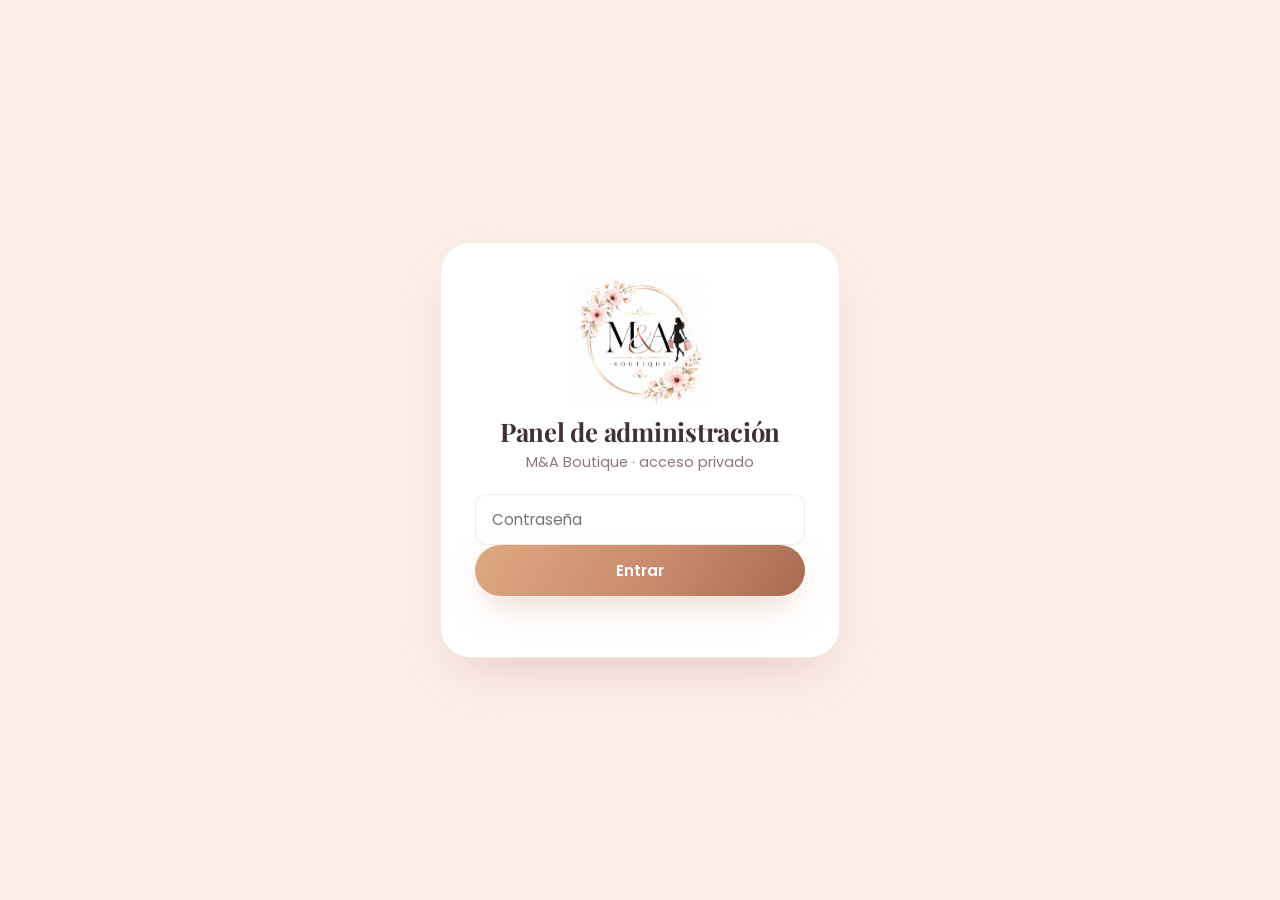
<file: admin.html>
<!DOCTYPE html>
<html lang="es-MX">
<head>
<meta charset="UTF-8">
<meta name="viewport" content="width=device-width, initial-scale=1">
<meta name="robots" content="noindex, nofollow">
<meta name="theme-color" content="#fff8f4">
<title>Panel · M&A Boutique</title>
<link rel="icon" href="assets/img/favicon.svg" type="image/svg+xml">
<link rel="preconnect" href="https://fonts.googleapis.com">
<link rel="preconnect" href="https://fonts.gstatic.com" crossorigin>
<link href="https://fonts.googleapis.com/css2?family=Playfair+Display:wght@700;800&family=Poppins:wght@400;500;600;700&display=swap" rel="stylesheet">
<link rel="stylesheet" href="assets/css/styles.css">
</head>
<body class="admin">

<!-- ===== LOGIN ===== -->
<div class="admin-login" id="login">
  <form class="admin-card" id="loginForm">
    <span class="brand__logo"><img src="assets/img/logo.png" alt="M&A" width="60" height="60"></span>
    <h1>Panel de administración</h1>
    <p class="sub">M&A Boutique · acceso privado</p>
    <input type="password" id="pass" placeholder="Contraseña" autocomplete="current-password" required>
    <button type="submit" class="btn btn-gold btn-block">Entrar</button>
    <p class="err" id="loginErr"></p>
  </form>
</div>

<!-- ===== APP ===== -->
<div class="admin-app" id="app" hidden>
  <div class="admin-top">
    <div class="brand"><span class="brand__logo"><img src="assets/img/logo.png" alt="M&A" width="34" height="34"></span> Panel M<span style="color:var(--gold)">&amp;</span>A</div>
    <div class="actions">
      <span class="save-state" id="saveState"></span>
      <a class="btn btn-ghost btn-sm" href="index.html" target="_blank" rel="noopener">Ver tienda ↗</a>
      <button class="btn btn-gold btn-sm" id="saveBtn">Guardar cambios</button>
      <button class="btn btn-ghost btn-sm" id="logout">Salir</button>
    </div>
  </div>

  <div class="admin-tabs">
    <button data-tab="productos" class="active">🛍️ Productos</button>
    <button data-tab="catalogos">📕 Catálogos PDF</button>
  </div>

  <!-- Productos -->
  <section class="admin-sec" id="sec-productos">
    <div class="admin-toolbar">
      <select id="catFilter"></select>
      <input type="search" id="prodSearch" placeholder="Buscar producto…">
      <button class="btn btn-gold btn-sm" id="addProd">+ Nuevo producto</button>
      <button class="btn btn-ghost btn-sm" id="seedProd">Cargar catálogo actual</button>
    </div>
    <div class="admin-list" id="prodList"></div>
  </section>

  <!-- Catálogos -->
  <section class="admin-sec" id="sec-catalogos" hidden>
    <div class="admin-toolbar">
      <button class="btn btn-gold btn-sm" id="addCat">+ Nuevo catálogo PDF</button>
      <span style="font-size:.82rem;color:var(--muted)">Sube tus catálogos en PDF; aparecerán en la tienda, sección “Catálogos”.</span>
    </div>
    <div class="admin-list" id="catList"></div>
  </section>
</div>

<!-- ===== Modal Producto ===== -->
<div class="admin-modal" id="prodModal">
  <div class="admin-modal__bg" data-close></div>
  <div class="admin-modal__box">
    <h3 id="prodModalTitle">Editar producto</h3>
    <div class="field-row">
      <div class="field"><label>Categoría</label><select id="f-cat"></select></div>
      <div class="field"><label>Tipo / estilo</label><input id="f-tipo" placeholder="Ej. Cargo, Dama, Tacones"></div>
    </div>
    <div class="field-row">
      <div class="field"><label>Código (opcional)</label><input id="f-code" placeholder="Ej. AM 881"></div>
      <div class="field"><label>Tallas (separadas por coma)</label><input id="f-sizes" placeholder="Ej. 7, 9, 11"></div>
    </div>
    <div class="field"><label>Título / nombre</label><input id="f-name" placeholder="Nombre del producto"></div>
    <div class="field"><label>Descripción</label><textarea id="f-desc" placeholder="Descripción corta que se ve en la tarjeta"></textarea></div>
    <div class="field"><label>Nota (opcional)</label><input id="f-note" placeholder="Ej. 50 ml · Floral / Tallas XS a XL"></div>
    <div class="field field-check"><input type="checkbox" id="f-featured"><label for="f-featured" style="margin:0">Destacado (aparece en el inicio)</label></div>
    <div class="field">
      <label>Foto del producto</label>
      <input type="file" id="f-img" accept="image/*">
      <div class="up-preview" id="imgPreview">Sin foto</div>
    </div>
    <div class="modal-foot">
      <button class="btn btn-ghost btn-sm" data-close>Cancelar</button>
      <button class="btn btn-gold btn-sm" id="prodSave">Aplicar</button>
    </div>
  </div>
</div>

<!-- ===== Modal Catálogo ===== -->
<div class="admin-modal" id="catModal">
  <div class="admin-modal__bg" data-close></div>
  <div class="admin-modal__box">
    <h3 id="catModalTitle">Nuevo catálogo PDF</h3>
    <div class="field"><label>Título del catálogo</label><input id="c-title" placeholder="Ej. Catálogo Julio"></div>
    <div class="field">
      <label>Archivo PDF</label>
      <input type="file" id="c-file" accept="application/pdf">
      <p id="c-fileState" style="font-size:.8rem;color:var(--muted);margin-top:6px"></p>
    </div>
    <div class="modal-foot">
      <button class="btn btn-ghost btn-sm" data-close>Cancelar</button>
      <button class="btn btn-gold btn-sm" id="catSave">Aplicar</button>
    </div>
  </div>
</div>

<div class="toast-wrap" id="toastWrap"></div>

<script src="assets/js/products.js"></script>
<script src="assets/js/admin.js"></script>
</body>
</html>
</file>
<file: assets/css/styles.css>
/* =============================================================
   M&A BOUTIQUE — Design System
   Cute · romántico · rose-gold + rosa pétalo + crema (según logo)
   ============================================================= */

:root{
  /* Paleta clara "cute" */
  --bg:            #fff8f4;
  --bg-2:          #fceee7;
  --surface:       #ffffff;
  --surface-2:     #fdf2ec;
  --line:          rgba(200,138,110,.18);
  --line-strong:   rgba(200,138,110,.34);
  --text:          #40303a;
  --muted:         #8c757e;
  --muted-2:       #b7a3aa;

  --gold:          #c98a6e;   /* rose-gold principal */
  --gold-2:        #dda981;   /* rose-gold claro */
  --gold-deep:     #a86b52;   /* cobre */
  --rose:          #f2a4bd;   /* rosa pétalo */
  --rose-2:        #e8759a;   /* rosa fuerte */
  --blush:         #fce7ec;
  --wa:            #25d366;
  --wa-dark:       #128c7e;

  /* Gradientes por categoría (pastel cute) */
  --g-medusa:    linear-gradient(135deg,#9db8e6 0%,#7c9adb 55%,#9d8ce0 100%);
  --g-shein:     linear-gradient(135deg,#ff9ec4 0%,#f072b0 60%,#c77df0 100%);
  --g-jafra:     linear-gradient(135deg,#f6cf98 0%,#e0a06a 55%,#cf885f 100%);
  --g-oriflame:  linear-gradient(135deg,#94ded2 0%,#5cbdb0 55%,#54a6b6 100%);
  --g-zapatos:   linear-gradient(135deg,#fbc9d5 0%,#ef9bb0 55%,#e084a0 100%);
  --g-accesorios:linear-gradient(135deg,#ceb8f7 0%,#ac90ee 55%,#957fd6 100%);

  --radius:      20px;
  --radius-sm:   14px;
  --radius-lg:   30px;
  --shadow:      0 22px 55px -22px rgba(183,110,121,.38);
  --shadow-gold: 0 14px 36px -12px rgba(201,138,110,.5);
  --ease:        cubic-bezier(.2,.7,.2,1);

  --font-display: "Playfair Display","Bodoni MT","Didot",Georgia,serif;
  --font-script:  "Dancing Script","Segoe Script",cursive;
  --font-body:    "Poppins","Inter",-apple-system,BlinkMacSystemFont,"Segoe UI",Roboto,sans-serif;

  --maxw: 1240px;
}

/* -------------------- Reset -------------------- */
*,*::before,*::after{box-sizing:border-box;margin:0;padding:0}
html{scroll-behavior:smooth;-webkit-text-size-adjust:100%;overflow-x:hidden}
[hidden]{display:none!important}
body{
  font-family:var(--font-body);
  background:var(--bg);
  color:var(--text);
  line-height:1.6;
  overflow-x:hidden;
  -webkit-font-smoothing:antialiased;
  background-image:
    radial-gradient(ellipse 60% 50% at 100% 0%,rgba(242,164,189,.16),transparent 60%),
    radial-gradient(ellipse 50% 40% at 0% 15%,rgba(221,169,129,.14),transparent 55%);
  background-attachment:fixed;
}
img{display:block;max-width:100%;height:auto}
a{color:inherit;text-decoration:none}
button{font-family:inherit;cursor:pointer;border:none;background:none;color:inherit}
ul{list-style:none}
h1,h2,h3,h4{font-family:var(--font-display);font-weight:700;line-height:1.1;letter-spacing:-.01em;color:var(--text)}
::selection{background:var(--rose);color:#fff}

/* Scrollbar */
::-webkit-scrollbar{width:11px;height:11px}
::-webkit-scrollbar-track{background:var(--bg-2)}
::-webkit-scrollbar-thumb{background:var(--rose);border-radius:20px;border:2px solid var(--bg-2)}
::-webkit-scrollbar-thumb:hover{background:var(--rose-2)}

/* -------------------- Layout helpers -------------------- */
.container{width:100%;max-width:var(--maxw);margin-inline:auto;padding-inline:20px}
.section{padding-block:clamp(56px,8vw,110px);position:relative}
.eyebrow{
  display:inline-flex;align-items:center;gap:8px;
  font-size:.74rem;letter-spacing:.28em;text-transform:uppercase;
  color:var(--gold-deep);font-weight:600;margin-bottom:14px;
}
.eyebrow::before{content:"♥";color:var(--rose-2);letter-spacing:0;font-size:.9rem}
.section-title{font-size:clamp(2rem,5vw,3.4rem);margin-bottom:14px}
.section-title .accent{
  background:linear-gradient(90deg,var(--gold),var(--rose-2));
  -webkit-background-clip:text;background-clip:text;color:transparent;font-style:italic;
}
.section-sub{color:var(--muted);max-width:620px;font-size:1.02rem}
.center{text-align:center;margin-inline:auto}
.grad-text{
  background:linear-gradient(90deg,var(--gold-deep),var(--rose-2));
  -webkit-background-clip:text;background-clip:text;color:transparent;
}

/* -------------------- Buttons -------------------- */
.btn{
  display:inline-flex;align-items:center;justify-content:center;gap:10px;
  padding:14px 26px;border-radius:999px;font-weight:600;font-size:.95rem;
  transition:transform .35s var(--ease),box-shadow .35s var(--ease),background .3s;
  will-change:transform;position:relative;overflow:hidden;white-space:nowrap;
}
.btn:active{transform:scale(.96)}
.btn-gold{
  background:linear-gradient(120deg,var(--gold-2),var(--gold) 55%,var(--gold-deep));
  color:#fff;box-shadow:var(--shadow-gold);
}
.btn-gold:hover{transform:translateY(-3px)}
.btn-gold::after{
  content:"";position:absolute;inset:0;transform:translateX(-120%);
  background:linear-gradient(110deg,transparent 20%,rgba(255,255,255,.55) 50%,transparent 80%);
}
.btn-gold:hover::after{animation:shine 1s var(--ease)}
@keyframes shine{to{transform:translateX(120%)}}
.btn-ghost{border:1.5px solid var(--rose);color:var(--gold-deep);background:rgba(255,255,255,.5)}
.btn-ghost:hover{border-color:var(--rose-2);color:var(--rose-2);transform:translateY(-3px);background:#fff}
.btn-wa{background:var(--wa);color:#04231a;font-weight:700}
.btn-wa:hover{transform:translateY(-3px);box-shadow:0 14px 34px -12px rgba(37,211,102,.55)}
.btn-block{width:100%}
.btn-sm{padding:10px 18px;font-size:.86rem}

/* -------------------- Announcement marquee -------------------- */
.marquee{
  background:linear-gradient(90deg,var(--rose-2),var(--rose),var(--gold-2),var(--rose),var(--rose-2));
  color:#fff;font-weight:600;font-size:.8rem;letter-spacing:.05em;
  overflow:hidden;white-space:nowrap;padding:9px 0;position:relative;z-index:60;
  text-shadow:0 1px 2px rgba(160,60,90,.25);
}
.marquee__track{display:inline-flex;gap:48px;animation:marq 26s linear infinite;padding-left:48px}
.marquee span{display:inline-flex;align-items:center;gap:10px}
@keyframes marq{to{transform:translateX(-50%)}}

/* -------------------- Header -------------------- */
.header{
  position:sticky;top:0;z-index:50;
  background:rgba(255,248,244,.75);backdrop-filter:blur(16px) saturate(140%);
  border-bottom:1px solid transparent;transition:padding .3s var(--ease),background .3s,border-color .3s;
}
.header.scrolled{border-color:var(--line);background:rgba(255,248,244,.92);box-shadow:0 6px 24px -18px rgba(183,110,121,.6)}
.nav{display:flex;align-items:center;justify-content:space-between;gap:20px;padding-block:16px;transition:padding-block .3s}
.header.scrolled .nav{padding-block:10px}
.brand{display:flex;align-items:center;gap:12px;font-family:var(--font-display);font-size:1.5rem;font-weight:800;letter-spacing:.02em}
.brand .amp{color:var(--gold)}
.brand__mark{
  width:42px;height:42px;border-radius:12px;display:grid;place-items:center;
  background:linear-gradient(135deg,var(--gold),var(--gold-deep));color:#fff;
  font-weight:800;font-size:1.05rem;box-shadow:var(--shadow-gold);flex-shrink:0;
}
.brand__logo{
  width:46px;height:46px;border-radius:50%;flex-shrink:0;overflow:hidden;
  background:radial-gradient(circle,#fff,#fbf3ef);
  box-shadow:0 0 0 1.5px var(--rose),0 8px 20px -8px rgba(183,110,121,.4);
}
.brand__logo img{width:100%;height:100%;object-fit:cover;transform:scale(1.02)}
.nav__links{display:flex;align-items:center;gap:6px}
.nav__links a{
  padding:9px 14px;border-radius:999px;font-size:.9rem;color:var(--muted);
  font-weight:500;transition:color .25s,background .25s;position:relative;
}
.nav__links a:hover{color:var(--gold-deep);background:var(--blush)}
.nav__actions{display:flex;align-items:center;gap:12px}
.icon-btn{
  width:44px;height:44px;border-radius:12px;display:grid;place-items:center;
  border:1px solid var(--line);background:#fff;color:var(--text);
  transition:.25s var(--ease);position:relative;
}
.icon-btn:hover{border-color:var(--rose);color:var(--rose-2);transform:translateY(-2px)}
.cart-count{
  position:absolute;top:-7px;right:-7px;min-width:20px;height:20px;padding:0 5px;
  background:var(--rose-2);color:#fff;border-radius:999px;font-size:.7rem;font-weight:700;
  display:grid;place-items:center;transform:scale(0);transition:transform .3s var(--ease);
}
.cart-count.show{transform:scale(1)}
.cart-count.bump{animation:bump .4s var(--ease)}
@keyframes bump{0%,100%{transform:scale(1)}40%{transform:scale(1.4)}}
.burger{display:none}

/* -------------------- Hero -------------------- */
.hero{position:relative;padding-block:clamp(60px,10vw,120px) clamp(40px,7vw,90px);overflow:hidden}
.hero__bg{position:absolute;inset:0;z-index:-2}
.blob{position:absolute;border-radius:50%;filter:blur(72px);opacity:.55;mix-blend-mode:multiply}
.blob.b1{width:520px;height:520px;background:radial-gradient(circle,#ffb6cf,transparent 70%);top:-160px;left:-120px;animation:float1 16s ease-in-out infinite}
.blob.b2{width:460px;height:460px;background:radial-gradient(circle,#f6cf98,transparent 70%);top:120px;right:-140px;animation:float2 20s ease-in-out infinite}
.blob.b3{width:380px;height:380px;background:radial-gradient(circle,#ceb8f7,transparent 70%);bottom:-120px;left:40%;opacity:.4;animation:float1 22s ease-in-out infinite reverse}
@keyframes float1{50%{transform:translate(40px,-30px) scale(1.08)}}
@keyframes float2{50%{transform:translate(-50px,30px) scale(1.1)}}
.hero__grid{
  position:absolute;inset:0;z-index:-1;opacity:.5;
  background-image:linear-gradient(var(--line) 1px,transparent 1px),linear-gradient(90deg,var(--line) 1px,transparent 1px);
  background-size:52px 52px;-webkit-mask-image:radial-gradient(ellipse 80% 60% at 50% 30%,#000 20%,transparent 75%);
          mask-image:radial-gradient(ellipse 80% 60% at 50% 30%,#000 20%,transparent 75%);
}
.hero__inner{display:grid;grid-template-columns:1.1fr .9fr;gap:40px;align-items:center}
.hero__inner>*{min-width:0}
.nav{min-width:0}
.brand{min-width:0}
.hero__badge{
  display:inline-flex;align-items:center;gap:10px;padding:8px 16px;border-radius:999px;
  border:1px solid var(--line-strong);background:#fff;
  font-size:.8rem;color:var(--muted);margin-bottom:22px;box-shadow:0 6px 18px -12px rgba(183,110,121,.4);
}
.hero__badge .dot{width:8px;height:8px;border-radius:50%;background:var(--wa);box-shadow:0 0 0 0 var(--wa);animation:pulse 2s infinite}
@keyframes pulse{70%{box-shadow:0 0 0 8px transparent}100%{box-shadow:0 0 0 0 transparent}}
.hero h1{font-size:clamp(2.6rem,6.4vw,5rem);margin-bottom:20px}
.hero h1 em{font-family:var(--font-script);font-style:normal;font-weight:700;font-size:1.15em;line-height:.9}
.hero__lead{font-size:clamp(1rem,1.4vw,1.18rem);color:var(--muted);max-width:520px;margin-bottom:30px}
.hero__lead b{color:var(--gold-deep)}
.hero__cta{display:flex;gap:14px;flex-wrap:wrap}
.hero__stats{display:flex;gap:30px;margin-top:38px;flex-wrap:wrap}
.stat b{font-family:var(--font-display);font-size:1.9rem;display:block;line-height:1}
.stat span{font-size:.82rem;color:var(--muted-2);letter-spacing:.04em}

/* Hero visual — collage de tarjetas flotantes */
.hero__visual{position:relative;height:520px}
.float-card{
  position:absolute;width:210px;border-radius:var(--radius);overflow:hidden;
  box-shadow:var(--shadow);border:1px solid var(--line-strong);
  animation:bob 6s ease-in-out infinite;background:var(--surface);
}
.float-card .fc-media{height:230px;display:grid;place-items:center;color:#fff;position:relative;text-align:center;text-shadow:0 2px 10px rgba(0,0,0,.28)}
.float-card .fc-tag{position:absolute;top:10px;left:10px;font-size:.66rem;letter-spacing:.15em;background:rgba(0,0,0,.28);padding:4px 9px;border-radius:999px;backdrop-filter:blur(6px);text-shadow:none}
.float-card .fc-body{padding:12px 14px;background:var(--surface)}
.float-card .fc-body b{font-family:var(--font-display);font-size:1rem}
.float-card .fc-body span{font-size:.76rem;color:var(--muted)}
.fc1{top:0;left:8%;animation-delay:0s;z-index:3}
.fc2{top:70px;right:0;width:190px;animation-delay:-2s;z-index:2}
.fc3{bottom:0;left:0;width:180px;animation-delay:-4s;z-index:1}
@keyframes bob{50%{transform:translateY(-18px)}}
.hero__ring{position:absolute;inset:auto;top:50%;left:50%;width:400px;height:400px;transform:translate(-50%,-50%);border:1.5px dashed var(--rose);border-radius:50%;z-index:0;opacity:.7;animation:spin 40s linear infinite}
.hero__ring.ring2{width:470px;height:470px;border-style:dotted;border-color:var(--gold-2);opacity:.55;animation:spin 60s linear infinite reverse}
@keyframes spin{to{transform:translate(-50%,-50%) rotate(360deg)}}
/* ---- Moneda / medalla 3D ---- */
.hero__coin{
  position:absolute;top:50%;left:50%;transform:translate(-50%,-50%);
  width:320px;height:320px;z-index:2;perspective:1400px;
}
.coin-tilt{width:100%;height:100%;transform-style:preserve-3d;transform:rotateX(-8deg)}
.coin-spin{
  position:relative;width:100%;height:100%;transform-style:preserve-3d;
  animation:coinSpin 15s linear infinite;
}
@keyframes coinSpin{from{transform:rotateY(0)}to{transform:rotateY(360deg)}}
.coin-face{
  position:absolute;inset:0;border-radius:50%;overflow:hidden;
  -webkit-backface-visibility:hidden;backface-visibility:hidden;
  background:radial-gradient(circle at 38% 32%,#fff,#fbeee7 70%,#f3ddd2);
  box-shadow:0 0 0 3px var(--gold-2),0 0 0 7px rgba(255,255,255,.7),0 0 0 9px var(--rose),
             inset 0 0 26px rgba(168,107,82,.18);
}
.coin-front img{width:100%;height:100%;object-fit:cover;transform:scale(1.05)}
/* brillo/gloss que da sensación 3D */
.coin-face::after{
  content:"";position:absolute;inset:0;border-radius:50%;pointer-events:none;
  background:linear-gradient(125deg,rgba(255,255,255,.55) 0%,rgba(255,255,255,0) 32%,rgba(255,255,255,0) 68%,rgba(168,107,82,.18) 100%);
}
.coin-back{transform:rotateY(180deg);display:grid;place-items:center}
.coin-back__deco{display:flex;flex-direction:column;align-items:center;gap:6px;text-align:center}
.coin-back .cb-crown{color:var(--rose-2);font-size:1.3rem;line-height:1}
.coin-back .cb-mono{
  font-family:var(--font-display);font-weight:800;font-size:3.6rem;line-height:.9;
  background:linear-gradient(135deg,var(--gold-2),var(--gold-deep));
  -webkit-background-clip:text;background-clip:text;color:transparent;
}
.coin-back .cb-mono .amp{background:linear-gradient(135deg,var(--rose),var(--rose-2));-webkit-background-clip:text;background-clip:text;color:transparent}
.coin-back .cb-sub{font-family:var(--font-body);letter-spacing:.42em;font-size:.8rem;color:var(--gold-deep);font-weight:600;padding-left:.42em}
.coin-back .cb-hanger{color:var(--gold-2);font-size:1rem;letter-spacing:.2em}
/* sombra proyectada bajo la moneda (refuerza el 3D) */
.coin-shadow{
  position:absolute;top:calc(50% + 150px);left:50%;width:230px;height:34px;
  transform:translate(-50%,-50%);border-radius:50%;z-index:0;
  background:radial-gradient(ellipse,rgba(120,60,80,.35),transparent 70%);
  filter:blur(4px);animation:coinShadow 15s linear infinite;
}
@keyframes coinShadow{0%,100%{width:230px;opacity:.35}50%{width:150px;opacity:.2}}

/* -------------------- Category showcase -------------------- */
.cats{display:grid;grid-template-columns:repeat(3,1fr);gap:18px;margin-top:44px}
.cat-card{
  position:relative;border-radius:var(--radius);overflow:hidden;min-height:200px;
  padding:24px;display:flex;flex-direction:column;justify-content:flex-end;
  border:1px solid var(--line);isolation:isolate;transition:transform .5s var(--ease),box-shadow .5s;
  cursor:pointer;
}
.cat-card:hover{transform:translateY(-6px);box-shadow:var(--shadow)}
.cat-card__bg{position:absolute;inset:0;z-index:-1;opacity:.95;transition:transform .8s var(--ease)}
.cat-card:hover .cat-card__bg{transform:scale(1.08)}
.cat-card::after{content:"";position:absolute;inset:0;z-index:-1;background:linear-gradient(180deg,transparent 25%,rgba(70,30,45,.72))}
.cat-card__icon{font-size:2rem;margin-bottom:auto;filter:drop-shadow(0 4px 10px rgba(0,0,0,.35))}
.cat-card h3{font-size:1.4rem;margin-bottom:4px;color:#fff}
.cat-card p{font-size:.86rem;color:rgba(255,255,255,.88);margin-bottom:12px}
.cat-card .cat-go{font-size:.82rem;color:#fff;font-weight:600;display:inline-flex;gap:6px;align-items:center;transition:gap .3s}
.cat-card:hover .cat-go{gap:12px}

/* -------------------- Toolbar (filtros) -------------------- */
.shop-head{display:flex;justify-content:space-between;align-items:flex-end;gap:20px;flex-wrap:wrap;margin-bottom:28px}
.tabs{display:flex;gap:8px;flex-wrap:wrap}
.tab{
  padding:10px 18px;border-radius:999px;border:1px solid var(--line);
  font-size:.86rem;font-weight:500;color:var(--muted);background:#fff;
  transition:.25s var(--ease);white-space:nowrap;
}
.tab:hover{color:var(--gold-deep);border-color:var(--rose)}
.tab.active{background:linear-gradient(120deg,var(--gold-2),var(--gold));color:#fff;border-color:transparent;font-weight:600;box-shadow:var(--shadow-gold)}
.search-wrap{position:relative;flex:1;min-width:220px;max-width:340px}
.search-wrap input{
  width:100%;padding:12px 16px 12px 42px;border-radius:999px;border:1px solid var(--line);
  background:#fff;color:var(--text);font-size:.9rem;font-family:inherit;transition:border .25s,box-shadow .25s;
}
.search-wrap input::placeholder{color:var(--muted-2)}
.search-wrap input:focus{outline:none;border-color:var(--rose);box-shadow:0 0 0 4px rgba(242,164,189,.2)}
.search-wrap svg{position:absolute;left:15px;top:50%;transform:translateY(-50%);color:var(--muted-2)}
.subfilters{display:flex;gap:8px;overflow-x:auto;padding-bottom:8px;margin-bottom:26px;-ms-overflow-style:none;scrollbar-width:none}
.subfilters::-webkit-scrollbar{display:none}
.chip{
  padding:7px 15px;border-radius:999px;border:1px solid var(--line);font-size:.8rem;
  color:var(--muted);white-space:nowrap;transition:.2s;flex-shrink:0;background:#fff;
}
.chip:hover{color:var(--gold-deep)}
.chip.active{background:var(--blush);border-color:var(--rose);color:var(--rose-2);font-weight:600}

/* -------------------- Product grid -------------------- */
.grid{display:grid;grid-template-columns:repeat(auto-fill,minmax(230px,1fr));gap:22px}
.pcard{
  background:var(--surface);border:1px solid var(--line);border-radius:var(--radius);
  overflow:hidden;display:flex;flex-direction:column;position:relative;
  transition:transform .4s var(--ease),box-shadow .4s,border-color .4s;transform-style:preserve-3d;
  box-shadow:0 10px 30px -22px rgba(183,110,121,.5);
}
.pcard:hover{border-color:var(--rose);box-shadow:var(--shadow)}
.pcard__media{position:relative;aspect-ratio:3/4;overflow:hidden}
.pcard__ph{
  position:absolute;inset:0;display:flex;flex-direction:column;justify-content:space-between;
  padding:16px;color:#fff;text-shadow:0 2px 10px rgba(0,0,0,.28);
}
.pcard__ph::before{content:"";position:absolute;inset:0;background:linear-gradient(180deg,rgba(0,0,0,.05),rgba(0,0,0,.22))}
.pcard__ph .ph-code{
  position:relative;align-self:flex-start;font-size:.66rem;letter-spacing:.14em;font-weight:600;
  background:rgba(0,0,0,.28);backdrop-filter:blur(6px);padding:5px 10px;border-radius:999px;text-shadow:none;
}
.pcard__ph .ph-mark{position:relative;font-family:var(--font-display);font-size:2rem;font-weight:800;opacity:.98;text-align:center;line-height:1;letter-spacing:.02em}
.pcard__ph .ph-tipo{position:relative;font-size:.8rem;text-align:center;opacity:.92;letter-spacing:.08em;text-transform:uppercase}
.pcard__img{position:absolute;inset:0;width:100%;height:100%;object-fit:cover;z-index:2;transition:transform .7s var(--ease)}
.pcard:hover .pcard__img{transform:scale(1.07)}
.pcard__badge{
  position:absolute;top:12px;right:12px;z-index:5;font-size:.66rem;font-weight:700;letter-spacing:.05em;
  padding:5px 11px;border-radius:999px;background:linear-gradient(120deg,var(--gold-2),var(--gold));color:#fff;
}
.pcard__badge.order{background:rgba(255,255,255,.9);color:var(--gold-deep);backdrop-filter:blur(6px)}
.pcard__fav{
  position:absolute;top:12px;left:12px;z-index:5;width:34px;height:34px;border-radius:50%;
  display:grid;place-items:center;background:rgba(255,255,255,.85);backdrop-filter:blur(6px);color:var(--muted-2);
  opacity:0;transform:translateY(-6px);transition:.3s var(--ease);font-size:.9rem;
}
.pcard:hover .pcard__fav{opacity:1;transform:translateY(0)}
.pcard__fav.on{color:var(--rose-2)}
.pcard__body{padding:16px;display:flex;flex-direction:column;gap:10px;flex:1}
.pcard__cat{font-size:.68rem;letter-spacing:.14em;text-transform:uppercase;color:var(--gold-deep);font-weight:600}
.pcard__name{font-family:var(--font-display);font-size:1.08rem;line-height:1.2}
.pcard__meta{font-size:.8rem;color:var(--muted);display:flex;align-items:center;gap:8px;flex-wrap:wrap}
.pcard__sizes{display:flex;flex-wrap:wrap;gap:6px;margin-top:2px}
.size-pill{
  min-width:30px;padding:4px 8px;border-radius:8px;border:1px solid var(--line);
  font-size:.76rem;text-align:center;color:var(--muted);cursor:pointer;transition:.2s;user-select:none;background:#fff;
}
.size-pill:hover{border-color:var(--rose);color:var(--gold-deep)}
.size-pill.sel{background:var(--gold);color:#fff;border-color:var(--gold);font-weight:600}
.pcard__foot{margin-top:auto;display:flex;gap:8px}
.add-btn{
  flex:1;padding:11px;border-radius:12px;font-weight:600;font-size:.86rem;
  background:linear-gradient(120deg,var(--gold-2),var(--gold));color:#fff;transition:.3s var(--ease);
  display:flex;align-items:center;justify-content:center;gap:8px;
}
.add-btn:hover{transform:translateY(-2px);box-shadow:var(--shadow-gold)}
.add-btn.added{background:var(--wa);color:#04231a}
.wa-mini{
  width:44px;flex-shrink:0;border-radius:12px;background:rgba(37,211,102,.12);border:1px solid rgba(37,211,102,.4);
  color:var(--wa-dark);display:grid;place-items:center;transition:.3s}
.wa-mini:hover{background:var(--wa);color:#fff}
.empty{grid-column:1/-1;text-align:center;padding:60px 20px;color:var(--muted)}
.empty b{display:block;font-family:var(--font-display);font-size:1.4rem;color:var(--text);margin-bottom:6px}

/* -------------------- Steps (cómo comprar) -------------------- */
.steps{display:grid;grid-template-columns:repeat(3,1fr);gap:22px;margin-top:44px;counter-reset:s}
.step{
  background:var(--surface);border:1px solid var(--line);border-radius:var(--radius);padding:30px 26px;position:relative;
  transition:transform .4s var(--ease),border-color .4s,box-shadow .4s;overflow:hidden;
  box-shadow:0 12px 34px -26px rgba(183,110,121,.6);
}
.step:hover{transform:translateY(-6px);border-color:var(--rose);box-shadow:var(--shadow)}
.step::before{
  counter-increment:s;content:"0" counter(s);position:absolute;top:-10px;right:14px;
  font-family:var(--font-display);font-size:5rem;font-weight:800;color:rgba(201,138,110,.12);
}
.step__ic{width:52px;height:52px;border-radius:14px;display:grid;place-items:center;font-size:1.5rem;
  background:linear-gradient(135deg,var(--blush),#fff);border:1px solid var(--line-strong);margin-bottom:16px}
.step h3{font-size:1.25rem;margin-bottom:8px}
.step p{font-size:.9rem;color:var(--muted)}

/* -------------------- Benefits -------------------- */
.benefits{display:grid;grid-template-columns:repeat(4,1fr);gap:18px}
.benefit{text-align:center;padding:26px 18px;border-radius:var(--radius);border:1px solid var(--line);background:var(--surface);transition:.4s var(--ease);box-shadow:0 12px 34px -26px rgba(183,110,121,.5)}
.benefit:hover{border-color:var(--rose);transform:translateY(-4px);box-shadow:var(--shadow)}
.benefit .b-ic{font-size:1.8rem;margin-bottom:12px}
.benefit b{font-family:var(--font-display);font-size:1.05rem;display:block;margin-bottom:4px}
.benefit span{font-size:.84rem;color:var(--muted)}

/* -------------------- Testimonials -------------------- */
.testi{display:grid;grid-template-columns:repeat(3,1fr);gap:20px;margin-top:44px}
.tcard{background:var(--surface);border:1px solid var(--line);border-radius:var(--radius);padding:28px;transition:.4s var(--ease);box-shadow:0 12px 34px -26px rgba(183,110,121,.5)}
.tcard:hover{transform:translateY(-5px);border-color:var(--rose);box-shadow:var(--shadow)}
.tcard .stars{color:var(--gold);margin-bottom:12px;letter-spacing:2px}
.tcard p{font-size:.95rem;margin-bottom:18px;color:var(--text)}
.tcard .who{display:flex;align-items:center;gap:12px}
.tcard .who .av{width:42px;height:42px;border-radius:50%;display:grid;place-items:center;font-weight:700;color:#fff;background:linear-gradient(135deg,var(--gold),var(--rose-2))}
.tcard .who b{font-size:.9rem}
.tcard .who span{font-size:.76rem;color:var(--muted)}

/* -------------------- FAQ -------------------- */
.faq{max-width:820px;margin-inline:auto}
.faq-item{border:1px solid var(--line);border-radius:var(--radius-sm);margin-bottom:12px;overflow:hidden;background:var(--surface);transition:border-color .3s,box-shadow .3s;box-shadow:0 10px 30px -26px rgba(183,110,121,.5)}
.faq-item.open{border-color:var(--rose);box-shadow:var(--shadow)}
.faq-q{width:100%;display:flex;justify-content:space-between;align-items:center;gap:16px;padding:20px 22px;text-align:left;font-weight:600;font-size:1rem;color:var(--text)}
.faq-q .plus{flex-shrink:0;width:26px;height:26px;position:relative;transition:transform .35s var(--ease)}
.faq-q .plus::before,.faq-q .plus::after{content:"";position:absolute;background:var(--rose-2);border-radius:2px;top:50%;left:50%;transform:translate(-50%,-50%)}
.faq-q .plus::before{width:14px;height:2px}
.faq-q .plus::after{width:2px;height:14px;transition:transform .35s var(--ease)}
.faq-item.open .plus{transform:rotate(180deg)}
.faq-item.open .plus::after{transform:translate(-50%,-50%) scaleY(0)}
.faq-a{max-height:0;overflow:hidden;transition:max-height .4s var(--ease)}
.faq-a p{padding:0 22px 22px;color:var(--muted);font-size:.92rem}

/* -------------------- CTA band -------------------- */
.cta-band{position:relative;border-radius:var(--radius-lg);overflow:hidden;padding:clamp(40px,6vw,70px);text-align:center;border:1px solid var(--line-strong);background:linear-gradient(135deg,var(--blush),#fff 60%,#fdeee7)}
.cta-band__bg{position:absolute;inset:0;z-index:-1;background:var(--g-shein);opacity:.1}
.cta-band h2{font-size:clamp(1.8rem,4vw,3rem);margin-bottom:14px}
.cta-band p{color:var(--muted);max-width:520px;margin:0 auto 26px}
.cta-band .btns{display:flex;gap:14px;justify-content:center;flex-wrap:wrap}

/* -------------------- Footer -------------------- */
.footer{border-top:1px solid var(--line);padding-block:60px 30px;margin-top:40px;background:linear-gradient(180deg,var(--bg-2),#fbe6de)}
.footer__grid{display:grid;grid-template-columns:1.5fr 1fr 1fr 1.2fr;gap:36px;margin-bottom:40px}
.footer__brand p{color:var(--muted);font-size:.9rem;margin:14px 0 18px;max-width:280px}
.footer .socials{display:flex;gap:10px}
.footer .socials a{width:40px;height:40px;border-radius:10px;border:1px solid var(--line);display:grid;place-items:center;transition:.25s;background:#fff;color:var(--gold-deep)}
.footer .socials a:hover{border-color:var(--rose);color:var(--rose-2);transform:translateY(-2px)}
.footer h4{font-family:var(--font-body);font-size:.8rem;letter-spacing:.16em;text-transform:uppercase;color:var(--gold-deep);margin-bottom:16px}
.footer ul li{margin-bottom:10px}
.footer ul a{color:var(--muted);font-size:.9rem;transition:color .2s}
.footer ul a:hover{color:var(--rose-2)}
.footer__bar{display:flex;justify-content:space-between;align-items:center;gap:16px;flex-wrap:wrap;padding-top:24px;border-top:1px solid var(--line);color:var(--muted-2);font-size:.82rem}

/* -------------------- WhatsApp float -------------------- */
.wa-float{position:fixed;right:22px;bottom:22px;z-index:70;display:flex;flex-direction:column;align-items:flex-end;gap:12px}
.wa-bubble{
  background:var(--surface);border:1px solid var(--line-strong);border-radius:16px 16px 4px 16px;
  padding:14px 16px;max-width:250px;box-shadow:var(--shadow);position:relative;
  transform:translateY(10px) scale(.9);opacity:0;pointer-events:none;transition:.4s var(--ease);
}
.wa-bubble.show{transform:none;opacity:1;pointer-events:auto}
.wa-bubble b{font-size:.86rem;display:flex;align-items:center;gap:8px;margin-bottom:4px}
.wa-bubble b::before{content:"";width:8px;height:8px;border-radius:50%;background:var(--wa)}
.wa-bubble p{font-size:.8rem;color:var(--muted)}
.wa-bubble .close{position:absolute;top:6px;right:8px;color:var(--muted-2);font-size:1rem;line-height:1}
.wa-btn{
  width:62px;height:62px;border-radius:50%;background:var(--wa);display:grid;place-items:center;
  box-shadow:0 12px 30px -8px rgba(37,211,102,.55);transition:transform .3s var(--ease);position:relative;
}
.wa-btn:hover{transform:scale(1.08)}
.wa-btn::before{content:"";position:absolute;inset:0;border-radius:50%;background:var(--wa);opacity:.5;animation:waRing 2.2s ease-out infinite;z-index:-1}
@keyframes waRing{0%{transform:scale(1);opacity:.5}100%{transform:scale(1.8);opacity:0}}
.wa-btn svg{width:34px;height:34px;color:#fff}

/* -------------------- Back to top -------------------- */
.totop{position:fixed;left:22px;bottom:78px;z-index:65;width:46px;height:46px;border-radius:12px;
  background:var(--surface);border:1px solid var(--line-strong);display:grid;place-items:center;color:var(--gold-deep);
  opacity:0;transform:translateY(20px);pointer-events:none;transition:.35s var(--ease);box-shadow:var(--shadow)}
.totop.show{opacity:1;transform:none;pointer-events:auto}
.totop:hover{border-color:var(--rose);color:var(--rose-2);transform:translateY(-3px)}

/* -------------------- Música de fondo -------------------- */
.music-btn{
  position:fixed;left:22px;bottom:22px;z-index:66;width:46px;height:46px;border-radius:12px;
  background:linear-gradient(120deg,var(--gold-2),var(--gold));color:#fff;display:grid;place-items:center;
  box-shadow:var(--shadow-gold);transition:.3s var(--ease);
}
.music-btn:hover{transform:translateY(-3px)}
.music-btn .icon-play{width:18px;height:18px}
.music-btn .eq{display:none;align-items:flex-end;gap:2px;height:16px}
.music-btn .eq i{width:3px;background:#fff;border-radius:2px;transform-origin:bottom;animation:eq 1s ease-in-out infinite}
.music-btn .eq i:nth-child(1){height:7px;animation-delay:-.4s}
.music-btn .eq i:nth-child(2){height:15px;animation-delay:-.15s}
.music-btn .eq i:nth-child(3){height:9px;animation-delay:-.6s}
.music-btn .eq i:nth-child(4){height:13px;animation-delay:-.05s}
@keyframes eq{0%,100%{transform:scaleY(.35)}50%{transform:scaleY(1)}}
.music-btn.playing .eq{display:flex}
.music-btn.playing .icon-play{display:none}
.music-btn.hint::before{content:"";position:absolute;inset:0;border-radius:12px;background:var(--gold);opacity:.55;z-index:-1;animation:musicPulse 1.8s ease-out infinite}
@keyframes musicPulse{0%{transform:scale(1);opacity:.55}100%{transform:scale(1.7);opacity:0}}

/* -------------------- Cart drawer -------------------- */
.overlay{position:fixed;inset:0;background:rgba(70,40,52,.42);backdrop-filter:blur(4px);z-index:80;opacity:0;pointer-events:none;transition:opacity .35s}
.overlay.show{opacity:1;pointer-events:auto}
.drawer{
  position:fixed;top:0;right:0;height:100%;width:min(420px,100%);z-index:90;
  background:var(--bg);border-left:1px solid var(--line);display:flex;flex-direction:column;
  transform:translateX(100%);transition:transform .45s var(--ease);box-shadow:var(--shadow);
}
.drawer.show{transform:none}
.drawer__head{display:flex;justify-content:space-between;align-items:center;padding:22px;border-bottom:1px solid var(--line);background:var(--surface)}
.drawer__head h3{font-size:1.3rem}
.drawer__head .count{font-size:.8rem;color:var(--muted)}
.drawer__items{flex:1;overflow-y:auto;padding:16px 22px}
.citem{display:flex;gap:14px;padding:14px 0;border-bottom:1px solid var(--line)}
.citem__media{width:64px;height:80px;border-radius:10px;flex-shrink:0;display:grid;place-items:center;color:#fff;font-family:var(--font-display);font-weight:700;font-size:.7rem;text-align:center;overflow:hidden;position:relative;text-shadow:0 1px 6px rgba(0,0,0,.3)}
.citem__media img{position:absolute;inset:0;width:100%;height:100%;object-fit:cover}
.citem__info{flex:1;min-width:0}
.citem__info b{font-family:var(--font-display);font-size:.98rem;display:block;line-height:1.2}
.citem__info .c-cat{font-size:.7rem;color:var(--gold-deep);letter-spacing:.1em;text-transform:uppercase}
.citem__info .c-size{font-size:.78rem;color:var(--muted);margin-top:3px}
.citem__ctrl{display:flex;align-items:center;gap:10px;margin-top:8px}
.qty{display:flex;align-items:center;border:1px solid var(--line);border-radius:8px;overflow:hidden;background:#fff}
.qty button{width:28px;height:28px;font-size:1rem;color:var(--muted);transition:.2s}
.qty button:hover{color:var(--rose-2);background:var(--blush)}
.qty span{min-width:26px;text-align:center;font-size:.85rem;font-weight:600}
.citem__rm{font-size:.76rem;color:var(--muted-2);transition:.2s}
.citem__rm:hover{color:var(--rose-2)}
.drawer__empty{text-align:center;padding:60px 20px;color:var(--muted)}
.drawer__empty .big{font-size:3rem;margin-bottom:14px}
.drawer__foot{padding:22px;border-top:1px solid var(--line);background:var(--surface)}
.drawer__note{font-size:.78rem;color:var(--muted);text-align:center;margin-top:12px;line-height:1.5}
.drawer__total{display:flex;justify-content:space-between;align-items:center;margin-bottom:16px;font-size:.9rem;color:var(--muted)}
.drawer__total b{color:var(--text);font-size:1.1rem;font-family:var(--font-display)}

/* -------------------- Toast -------------------- */
.toast-wrap{position:fixed;bottom:24px;left:50%;transform:translateX(-50%);z-index:100;display:flex;flex-direction:column;gap:10px;align-items:center;pointer-events:none}
.toast{
  background:var(--surface);border:1px solid var(--line-strong);border-radius:12px;padding:12px 20px;
  display:flex;align-items:center;gap:10px;font-size:.88rem;box-shadow:var(--shadow);color:var(--text);
  transform:translateY(20px);opacity:0;animation:toastIn .4s var(--ease) forwards;
}
.toast .t-ic{width:24px;height:24px;border-radius:50%;background:var(--wa);color:#04231a;display:grid;place-items:center;font-size:.8rem;flex-shrink:0}
@keyframes toastIn{to{transform:none;opacity:1}}
.toast.out{animation:toastOut .35s var(--ease) forwards}
@keyframes toastOut{to{transform:translateY(20px);opacity:0}}

/* -------------------- Reveal on scroll -------------------- */
.reveal{opacity:0;transform:translateY(34px);transition:opacity .8s var(--ease),transform .8s var(--ease)}
.reveal.in{opacity:1;transform:none}
.reveal.d1{transition-delay:.08s}
.reveal.d2{transition-delay:.16s}
.reveal.d3{transition-delay:.24s}

/* -------------------- Mobile menu -------------------- */
.mobile-menu{position:fixed;inset:0;z-index:95;background:var(--bg);display:flex;flex-direction:column;padding:80px 30px 30px;transform:translateX(100%);transition:transform .4s var(--ease)}
.mobile-menu.show{transform:none}
.mobile-menu a{font-family:var(--font-display);font-size:1.8rem;padding:14px 0;border-bottom:1px solid var(--line)}
.mobile-menu .mm-close{position:absolute;top:24px;right:24px;font-size:2rem;color:var(--muted)}

/* -------------------- Catálogos PDF -------------------- */
.catalogs{display:grid;grid-template-columns:repeat(auto-fill,minmax(290px,1fr));gap:18px;margin-top:40px}
.cat-pdf{display:flex;align-items:center;gap:16px;background:var(--surface);border:1px solid var(--line);border-radius:var(--radius);padding:20px;transition:.4s var(--ease);box-shadow:0 12px 34px -26px rgba(183,110,121,.5)}
.cat-pdf:hover{transform:translateY(-4px);border-color:var(--rose);box-shadow:var(--shadow)}
.cat-pdf__ic{font-size:1.8rem;width:56px;height:56px;display:grid;place-items:center;border-radius:14px;background:linear-gradient(135deg,var(--blush),#fff);border:1px solid var(--line-strong);flex-shrink:0}
.cat-pdf__body{flex:1;min-width:0}
.cat-pdf__body h3{font-family:var(--font-display);font-size:1.15rem;line-height:1.15}
.cat-pdf__body span{font-size:.78rem;color:var(--muted)}

/* Visor PDF */
.pdf-modal{position:fixed;inset:0;z-index:120;display:none;align-items:center;justify-content:center;padding:20px}
.pdf-modal.show{display:flex}
.pdf-modal__bg{position:absolute;inset:0;background:rgba(64,48,58,.6);backdrop-filter:blur(4px)}
.pdf-modal__box{position:relative;width:min(900px,100%);height:min(88vh,100%);background:var(--surface);border-radius:var(--radius);overflow:hidden;display:flex;flex-direction:column;box-shadow:var(--shadow);border:1px solid var(--line-strong)}
.pdf-modal__head{display:flex;align-items:center;justify-content:space-between;gap:10px;padding:12px 16px;border-bottom:1px solid var(--line);font-family:var(--font-display);font-size:1.05rem}
.pdf-modal__actions{display:flex;align-items:center;gap:10px}
.pdf-modal iframe{flex:1;width:100%;border:0;background:#fff}

/* -------------------- Dashboard (admin) -------------------- */
body.admin{background:var(--bg-2)}
.admin-login{min-height:100vh;display:grid;place-items:center;padding:24px}
.admin-card{width:min(400px,100%);background:var(--surface);border:1px solid var(--line);border-radius:var(--radius-lg);padding:34px;box-shadow:var(--shadow);text-align:center}
.admin-card .brand__logo{display:block;width:130px;height:130px;margin:0 auto 10px;background:none;box-shadow:none;border-radius:0}
.admin-card .brand__logo img{object-fit:contain;transform:none}
.admin-card h1{font-size:1.6rem;margin-bottom:6px}
.admin-card .sub{color:var(--muted);font-size:.9rem;margin-bottom:20px}
.admin-card input{width:100%;padding:13px 16px;border-radius:12px;border:1px solid var(--line);background:#fff;font-family:inherit;font-size:.95rem}
.admin-card input:focus{outline:none;border-color:var(--rose)}
.admin-card .err{color:var(--rose-2);font-size:.85rem;min-height:1.2em;margin-top:10px}
.admin-app{max-width:1100px;margin:0 auto;padding:16px 20px 60px}
.admin-top{position:sticky;top:0;z-index:10;display:flex;align-items:center;justify-content:space-between;gap:16px;flex-wrap:wrap;background:var(--bg-2);padding:14px 2px;border-bottom:1px solid var(--line);margin-bottom:16px}
.admin-top .brand{display:flex;align-items:center;gap:10px;font-family:var(--font-display);font-size:1.25rem}
.admin-top .actions{display:flex;gap:8px;align-items:center;flex-wrap:wrap}
.admin-top .save-state{font-size:.78rem;color:var(--muted);margin-right:4px}
.admin-tabs{display:flex;gap:8px;margin-bottom:18px}
.admin-tabs button{padding:9px 18px;border-radius:999px;border:1px solid var(--line);background:#fff;color:var(--muted);font-weight:600;font-size:.88rem;transition:.2s;cursor:pointer}
.admin-tabs button.active{background:linear-gradient(120deg,var(--gold-2),var(--gold));color:#fff;border-color:transparent}
.admin-toolbar{display:flex;gap:10px;flex-wrap:wrap;align-items:center;margin-bottom:16px}
.admin-toolbar select,.admin-toolbar input{padding:10px 14px;border-radius:10px;border:1px solid var(--line);background:#fff;font-family:inherit;font-size:.88rem}
.admin-toolbar input{flex:1;min-width:160px}
.admin-list{display:grid;gap:10px}
.arow{display:flex;align-items:center;gap:14px;background:var(--surface);border:1px solid var(--line);border-radius:14px;padding:12px 14px}
.arow__thumb{width:52px;height:66px;border-radius:8px;overflow:hidden;flex-shrink:0;background:linear-gradient(135deg,var(--blush),#fff);display:grid;place-items:center;font-size:.58rem;color:var(--muted);position:relative;text-align:center}
.arow__thumb img{position:absolute;inset:0;width:100%;height:100%;object-fit:cover}
.arow__info{flex:1;min-width:0}
.arow__info b{font-family:var(--font-display);font-size:1rem;display:block;line-height:1.2}
.arow__info .tag{font-size:.64rem;letter-spacing:.1em;text-transform:uppercase;color:var(--gold-deep);font-weight:600}
.arow__info .meta{font-size:.76rem;color:var(--muted)}
.arow__actions{display:flex;gap:6px;flex-shrink:0}
.mini{padding:7px 12px;border-radius:9px;border:1px solid var(--line);background:#fff;font-size:.8rem;font-weight:600;transition:.2s;cursor:pointer}
.mini:hover{border-color:var(--rose)}
.mini.danger{color:var(--rose-2)}
.mini.danger:hover{background:var(--blush)}
.admin-empty{text-align:center;color:var(--muted);padding:40px 10px}
.admin-modal{position:fixed;inset:0;z-index:130;display:none;align-items:center;justify-content:center;padding:20px}
.admin-modal.show{display:flex}
.admin-modal__bg{position:absolute;inset:0;background:rgba(64,48,58,.55);backdrop-filter:blur(4px)}
.admin-modal__box{position:relative;width:min(560px,100%);max-height:90vh;overflow:auto;background:var(--surface);border-radius:var(--radius);padding:26px;box-shadow:var(--shadow);border:1px solid var(--line-strong)}
.admin-modal__box h3{font-size:1.3rem;margin-bottom:16px}
.field{margin-bottom:14px}
.field label{display:block;font-size:.78rem;font-weight:600;color:var(--muted);margin-bottom:6px}
.field input,.field select,.field textarea{width:100%;padding:11px 14px;border-radius:10px;border:1px solid var(--line);background:#fff;font-family:inherit;font-size:.9rem}
.field input:focus,.field select:focus,.field textarea:focus{outline:none;border-color:var(--rose)}
.field textarea{min-height:70px;resize:vertical}
.field-row{display:flex;gap:14px}
.field-row>.field{flex:1}
.field-check{display:flex;align-items:center;gap:8px;font-size:.9rem}
.field-check input{width:auto}
.up-preview{width:84px;height:108px;border-radius:10px;overflow:hidden;background:var(--blush);display:grid;place-items:center;font-size:.68rem;color:var(--muted);margin-top:8px;position:relative}
.up-preview img{position:absolute;inset:0;width:100%;height:100%;object-fit:cover}
.modal-foot{display:flex;justify-content:flex-end;gap:10px;margin-top:20px}

/* -------------------- Responsive -------------------- */

/* Tablet y menores: menú hamburguesa + hero sin visual 3D */
@media (max-width:980px){
  .nav__links{display:none}
  .burger{display:grid}
  .hero__inner{grid-template-columns:1fr;text-align:center}
  .hero{padding-block:clamp(40px,8vw,70px)}
  .hero__lead{margin-inline:auto}
  .hero__cta,.hero__stats{justify-content:center}
  .hero__visual{display:none}
  .cats{grid-template-columns:repeat(2,1fr)}
  .steps{grid-template-columns:1fr}
  .benefits{grid-template-columns:repeat(2,1fr)}
  .testi{grid-template-columns:1fr}
  .footer__grid{grid-template-columns:1fr 1fr}
}
@media (min-width:981px){.mm-close,.mobile-menu{display:none}}

/* Teléfono */
@media (max-width:720px){
  .container{padding-inline:16px}
  .cats{grid-template-columns:1fr}
  .benefits{grid-template-columns:1fr 1fr}
  .hero__stats{gap:18px}
  .hero__cta{flex-direction:column;align-items:stretch}
  .hero__cta .btn{width:100%}
  .footer__grid{grid-template-columns:1fr;gap:28px}
  .footer__bar{flex-direction:column;text-align:center;gap:8px}
  .section-title{font-size:2rem}
  /* Tabs de categoría en scroll horizontal (evita apilarse feo) */
  .shop-head{flex-direction:column;align-items:stretch;gap:14px}
  .tabs{flex-wrap:nowrap;overflow-x:auto;-ms-overflow-style:none;scrollbar-width:none;padding-bottom:4px}
  .tabs::-webkit-scrollbar{display:none}
  .search-wrap{max-width:none}
  .grid{grid-template-columns:1fr 1fr;gap:14px}
  .pcard__name{font-size:.98rem}
  .add-btn{font-size:.8rem;padding:10px}
  .wa-btn{width:56px;height:56px}
  .wa-bubble{max-width:220px}
}

/* Teléfonos angostos: una columna de productos */
@media (max-width:400px){
  .grid{grid-template-columns:1fr}
  .brand__word{display:none} /* oculta 'BOUTIQUE' para que quepa el logo+M&A */
}

@media (prefers-reduced-motion:reduce){
  *,*::before,*::after{animation-duration:.001ms!important;animation-iteration-count:1!important;transition-duration:.001ms!important;scroll-behavior:auto!important}
  .reveal{opacity:1;transform:none}
}
</file>
